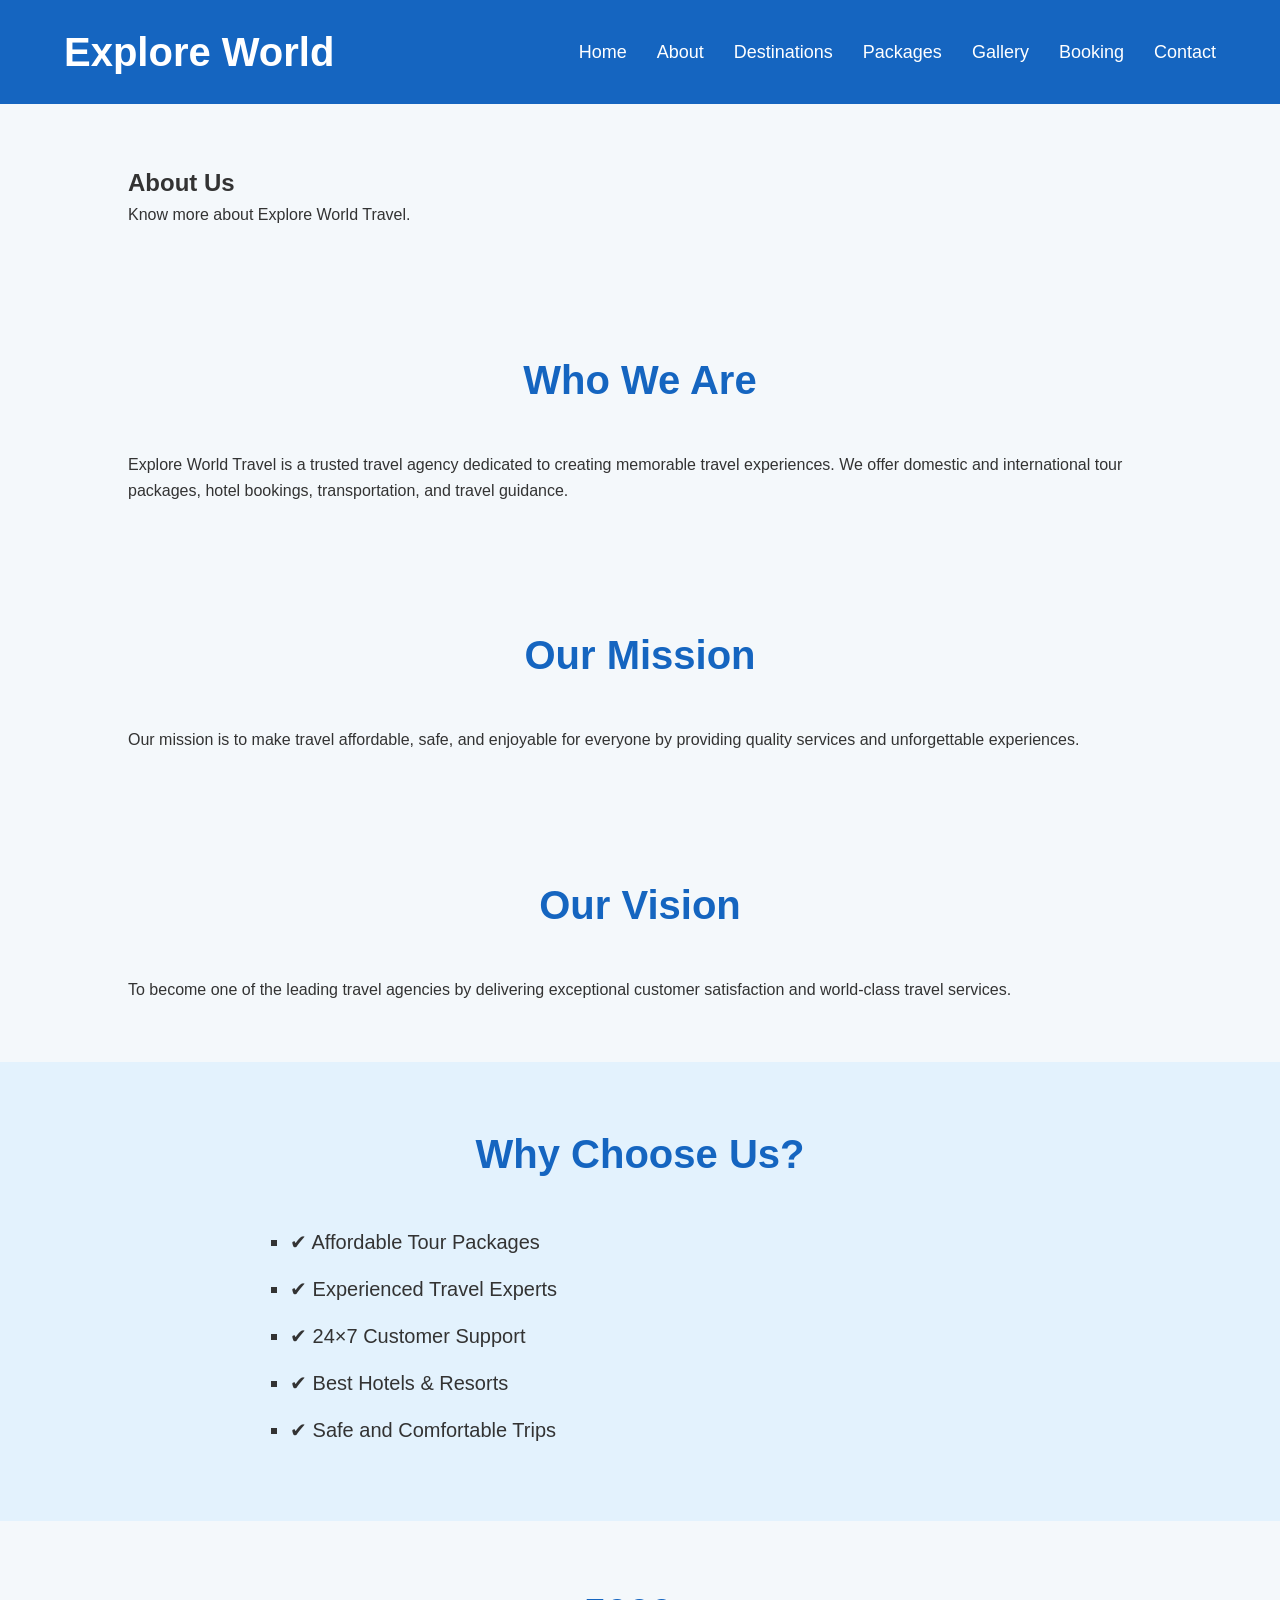
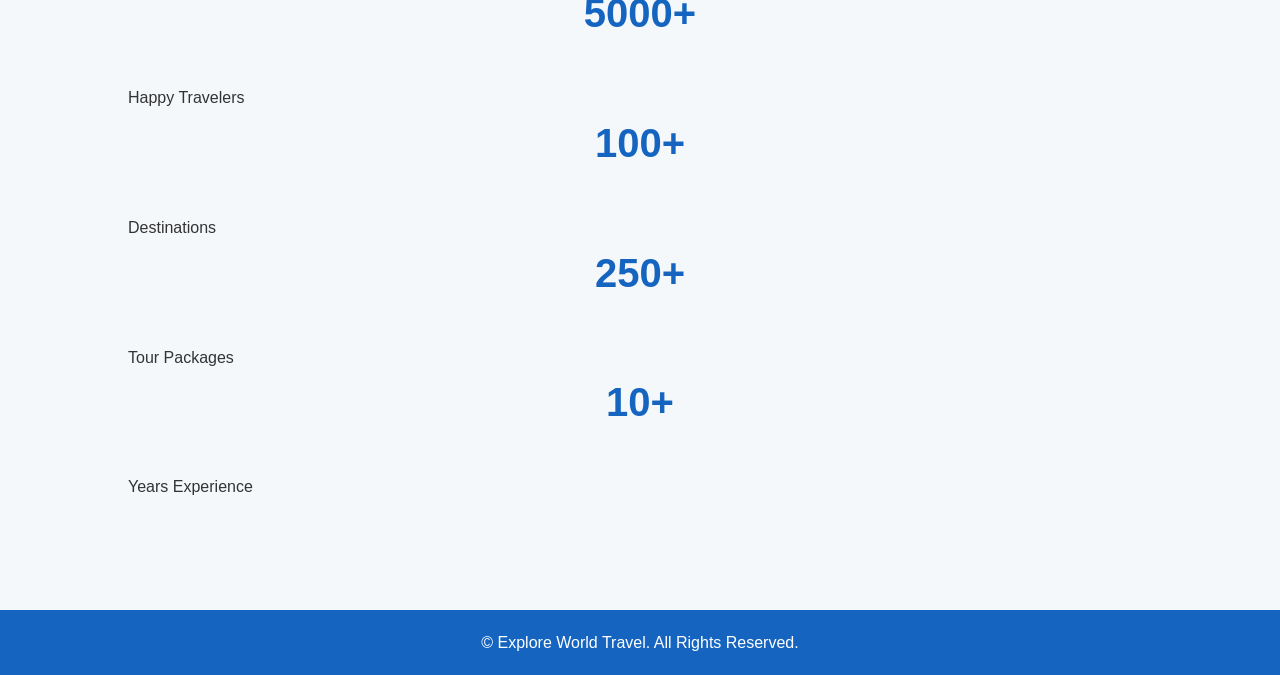
<file: about.html>
<!DOCTYPE html>
<html lang="en">
<head>

<meta charset="UTF-8">

<meta name="viewport" content="width=device-width, initial-scale=1.0">

<meta name="description"
content="Explore World Travel offers affordable tour packages, holiday trips, destination booking and travel services.">

<meta name="keywords"
content="Travel, Tourism, Vacation, Holiday, Paris, Maldives, Dubai, Goa, Booking">

<meta name="author"
content="Your Name">

<title>Explore World Travel</title>

<link rel="stylesheet" href="style.css">

</head>
<body>

<!-- Navigation -->

<header>

<nav>

<h2 class="logo">Explore World</h2>

<ul>

<li><a href="index.html">Home</a></li>
<li><a href="about.html">About</a></li>
<li><a href="destinations.html">Destinations</a></li>
<li><a href="packages.html">Packages</a></li>
<li><a href="gallery.html">Gallery</a></li>
<li><a href="booking.html">Booking</a></li>
<li><a href="contact.html">Contact</a></li>

</ul>

</nav>

</header>

<!-- About Hero -->

<section class="page-banner">

<h1>About Us</h1>

<p>Know more about Explore World Travel.</p>

</section>

<!-- About Section -->

<section class="about">

<h2>Who We Are</h2>

<p>

Explore World Travel is a trusted travel agency dedicated to creating
memorable travel experiences. We offer domestic and international tour
packages, hotel bookings, transportation, and travel guidance.

</p>

</section>

<!-- Mission -->

<section class="mission">

<h2>Our Mission</h2>

<p>

Our mission is to make travel affordable, safe, and enjoyable for
everyone by providing quality services and unforgettable experiences.

</p>

</section>

<!-- Vision -->

<section class="vision">

<h2>Our Vision</h2>

<p>

To become one of the leading travel agencies by delivering exceptional
customer satisfaction and world-class travel services.

</p>

</section>

<!-- Why Choose Us -->

<section class="why">

<h2>Why Choose Us?</h2>

<ul>

<li>✔ Affordable Tour Packages</li>

<li>✔ Experienced Travel Experts</li>

<li>✔ 24×7 Customer Support</li>

<li>✔ Best Hotels & Resorts</li>

<li>✔ Safe and Comfortable Trips</li>

</ul>

</section>

<!-- Statistics -->

<section class="stats">

<div class="stat">

<h2>5000+</h2>

<p>Happy Travelers</p>

</div>

<div class="stat">

<h2>100+</h2>

<p>Destinations</p>

</div>

<div class="stat">

<h2>250+</h2>

<p>Tour Packages</p>

</div>

<div class="stat">

<h2>10+</h2>

<p>Years Experience</p>

</div>

</section>

<!-- Footer -->

<footer>

<p>

© <span id="year"></span> Explore World Travel.
All Rights Reserved.

</p>

</footer>

<script src="script.js"></script>

</body>

</html>
</file>
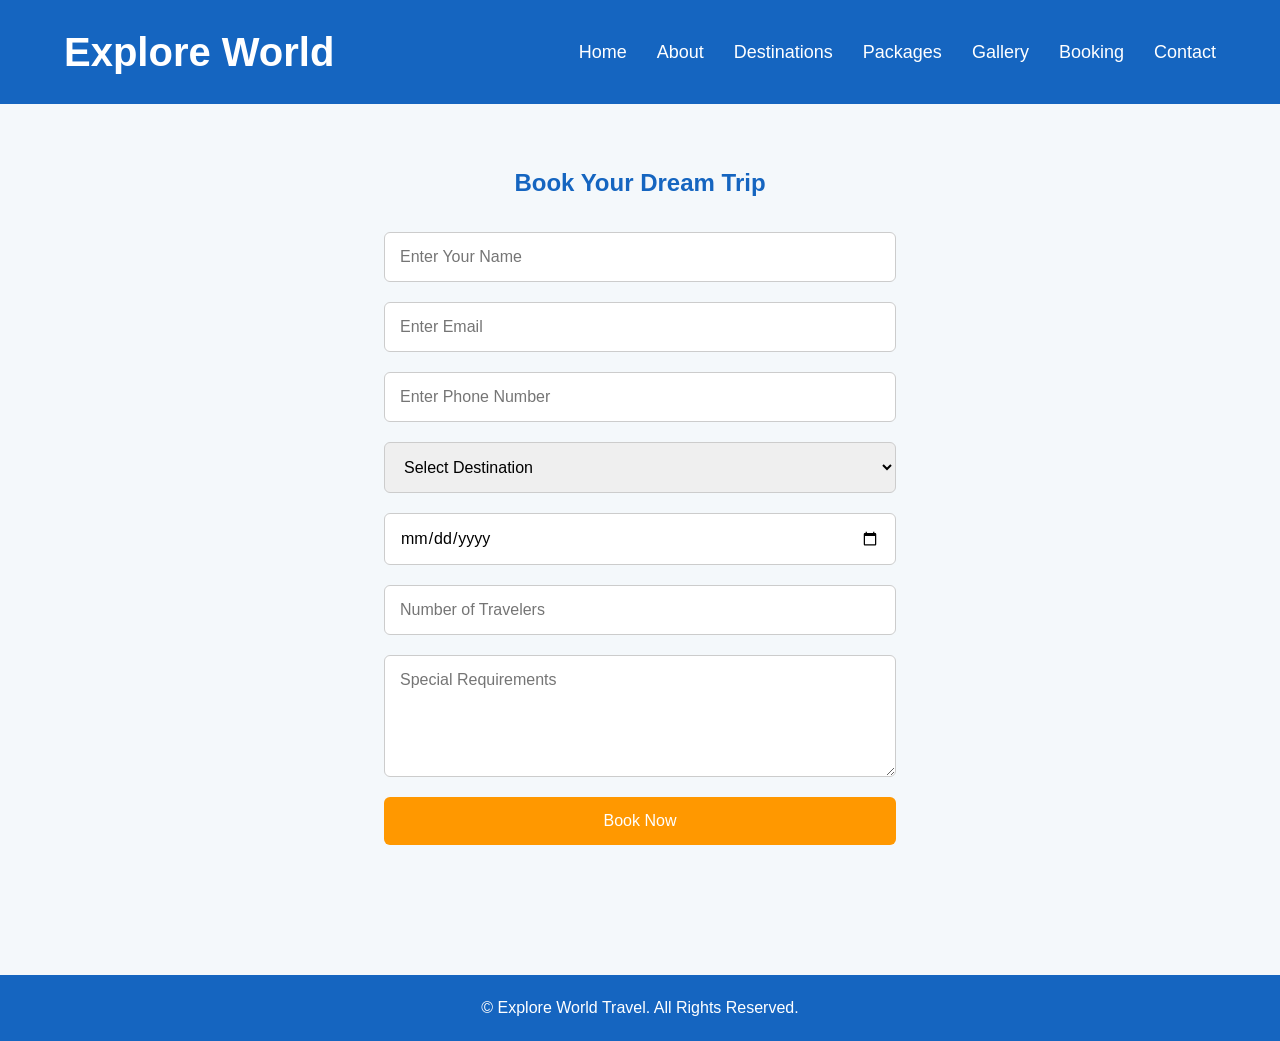
<file: booking.html>
<!DOCTYPE html>
<html lang="en">

<head>

<meta charset="UTF-8">

<meta name="viewport" content="width=device-width, initial-scale=1.0">

<meta name="description"
content="Explore World Travel offers affordable tour packages, holiday trips, destination booking and travel services.">

<meta name="keywords"
content="Travel, Tourism, Vacation, Holiday, Paris, Maldives, Dubai, Goa, Booking">

<meta name="author"
content="Your Name">

<title>Explore World Travel</title>

<link rel="stylesheet" href="style.css">

</head>
<body>

<header>
<nav>

<h2 class="logo">Explore World</h2>

<ul>
<li><a href="index.html">Home</a></li>
<li><a href="about.html">About</a></li>
<li><a href="destinations.html">Destinations</a></li>
<li><a href="packages.html">Packages</a></li>
<li><a href="gallery.html">Gallery</a></li>
<li><a href="booking.html">Booking</a></li>
<li><a href="contact.html">Contact</a></li>
</ul>

</nav>
</header>

<section class="booking">

<h1>Book Your Dream Trip</h1>

<form onsubmit="return validateForm()">

<input
type="text"
id="name"
placeholder="Enter Your Name">

<input
type="email"
id="email"
placeholder="Enter Email">

<input
type="text"
id="phone"
placeholder="Enter Phone Number">

<select id="destination">

<option value="">Select Destination</option>

<option>Paris</option>

<option>Switzerland</option>

<option>Maldives</option>

<option>Dubai</option>

<option>Bali</option>

<option>Goa</option>

</select>

<input
type="date"
id="date">

<input
type="number"
id="persons"
placeholder="Number of Travelers"
min="1">

<textarea
rows="5"
placeholder="Special Requirements"></textarea>

<input
type="submit"
value="Book Now"
class="btn">

</form>

</section>

<footer>

<p>&copy; <span id="year"></span> Explore World Travel. All Rights Reserved.</p>

</footer>

<script src="script.js"></script>

</body>

</html>
</file>
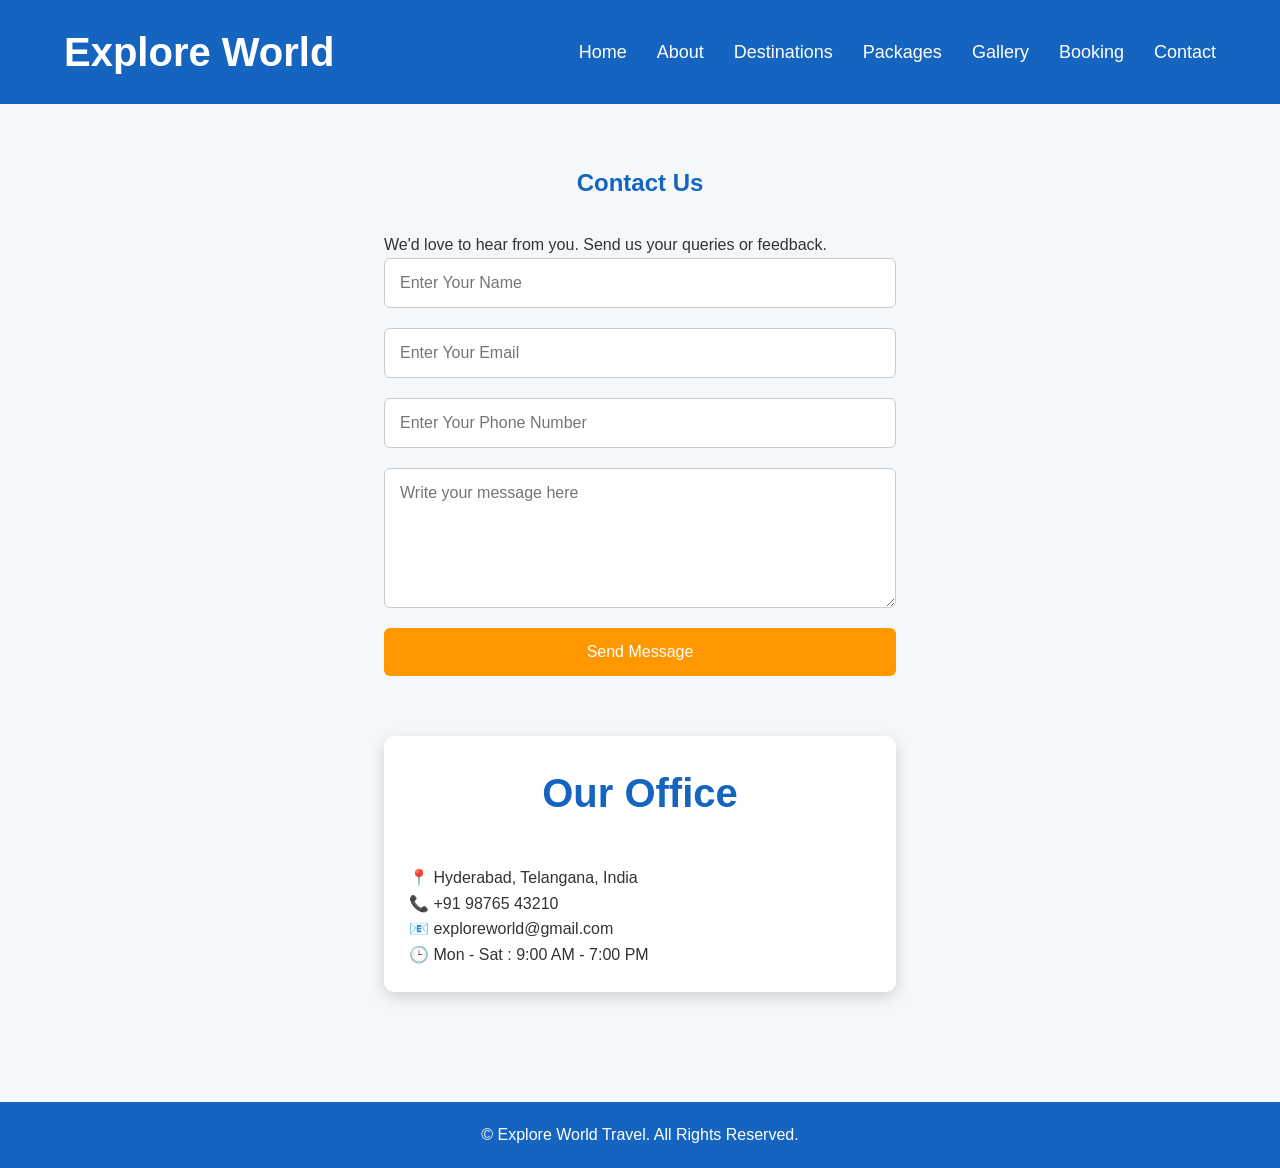
<file: contact.html>
<!DOCTYPE html>
<html lang="en">

<head>

<meta charset="UTF-8">

<meta name="viewport" content="width=device-width, initial-scale=1.0">

<meta name="description"
content="Explore World Travel offers affordable tour packages, holiday trips, destination booking and travel services.">

<meta name="keywords"
content="Travel, Tourism, Vacation, Holiday, Paris, Maldives, Dubai, Goa, Booking">

<meta name="author"
content="Your Name">

<title>Explore World Travel</title>

<link rel="stylesheet" href="style.css">

</head>

<body>

<header>

<nav>

<h2 class="logo">Explore World</h2>

<ul>

<li><a href="index.html">Home</a></li>

<li><a href="about.html">About</a></li>

<li><a href="destinations.html">Destinations</a></li>

<li><a href="packages.html">Packages</a></li>

<li><a href="gallery.html">Gallery</a></li>

<li><a href="booking.html">Booking</a></li>

<li><a href="contact.html">Contact</a></li>

</ul>

</nav>

</header>

<section class="contact">

<h1>Contact Us</h1>

<p>We'd love to hear from you. Send us your queries or feedback.</p>

<form onsubmit="return contactForm()">

<input
type="text"
id="cname"
placeholder="Enter Your Name">

<input
type="email"
id="cemail"
placeholder="Enter Your Email">

<input
type="text"
id="cphone"
placeholder="Enter Your Phone Number">

<textarea
id="message"
rows="6"
placeholder="Write your message here"></textarea>

<input
type="submit"
value="Send Message"
class="btn">

</form>

<div class="contact-details">

<h2>Our Office</h2>

<p>📍 Hyderabad, Telangana, India</p>

<p>📞 +91 98765 43210</p>

<p>📧 exploreworld@gmail.com</p>

<p>🕒 Mon - Sat : 9:00 AM - 7:00 PM</p>

</div>

</section>

<footer>

<p>&copy; <span id="year"></span> Explore World Travel. All Rights Reserved.</p>

</footer>

<script src="script.js"></script>

</body>

</html>
</file>
<file: style.css>
/* Reset */

*{
    margin:0;
    padding:0;
    box-sizing:border-box;
    font-family:Arial, Helvetica, sans-serif;
}

body{
    background:#f4f8fb;
    color:#333;
    line-height:1.6;
}

/* Navigation */

header{
    background:#1565c0;
    position:sticky;
    top:0;
    z-index:1000;
}

nav{
    width:90%;
    margin:auto;
    display:flex;
    justify-content:space-between;
    align-items:center;
    padding:20px 0;
}

.logo{
    color:white;
    font-size:40px;
    font-weight:bold;
}

nav ul{
    display:flex;
    list-style:none;
}

nav ul li{
    margin-left:30px;
}

nav ul li a{
    text-decoration:none;
    color:white;
    font-size:18px;
    transition:.3s;
}

nav ul li a:hover{
    color:#ffd54f;
}

/* Hero */

.hero{
    height:90vh;
    display:flex;
    flex-direction:column;
    justify-content:center;
    align-items:center;
    text-align:center;
    padding:20px;
    background:linear-gradient(135deg,#90caf9,#e3f2fd);
}

.hero h1{
    font-size:60px;
    color:#0d47a1;
    margin-bottom:20px;
}

.hero p{
    font-size:24px;
    color:#263238;
    margin-bottom:40px;
    max-width:800px;
}

.btn{
    display:inline-block;
    padding:15px 35px;
    background:#ff9800;
    color:white;
    text-decoration:none;
    border-radius:8px;
    font-size:20px;
    transition:.3s;
}

.btn:hover{
    background:#f57c00;
}

/* Sections */

section{
    padding:60px 10%;
}

section h2{
    text-align:center;
    font-size:40px;
    color:#1565c0;
    margin-bottom:40px;
}

/* Cards */

.cards{
    display:flex;
    justify-content:center;
    flex-wrap:wrap;
    gap:30px;
}

.card{
    width:320px;
    background:white;
    border-radius:12px;
    overflow:hidden;
    box-shadow:0 5px 15px rgba(0,0,0,.15);
    text-align:center;
    transition:.3s;
}

.card:hover{
    transform:translateY(-10px);
}

.card img{
    width:100%;
    height:220px;
    object-fit:cover;
}

.card h3{
    margin:20px 0 10px;
    color:#1565c0;
}

.card p{
    padding:0 20px 20px;
}

/* Why Section */

.why{
    background:#e3f2fd;
}

.why ul{
    max-width:700px;
    margin:auto;
    list-style:square;
    font-size:20px;
}

.why li{
    margin:15px 0;
}

/* Gallery */

.gallery{
    text-align:center;
}

.gallery-container{
    display:grid;
    grid-template-columns:repeat(3,1fr);
    gap:20px;
    margin-top:40px;
}

.gallery-item img{
    width:100%;
    height:250px;
    object-fit:cover;
    border-radius:10px;
    transition:.4s;
}

.gallery-item img:hover{
    transform:scale(1.05);
}

/* Forms */

.booking,
.contact{
    width:60%;
    margin:auto;
}

.booking h1,
.contact h1{
    text-align:center;
    color:#1565c0;
    margin-bottom:30px;
}

.booking form,
.contact form{
    display:flex;
    flex-direction:column;
}

.booking input,
.booking select,
.booking textarea,
.contact input,
.contact textarea{
    padding:15px;
    margin-bottom:20px;
    border:1px solid #ccc;
    border-radius:6px;
    font-size:16px;
}

.booking input[type=submit],
.contact input[type=submit]{
    background:#ff9800;
    color:white;
    border:none;
    cursor:pointer;
}

.booking input[type=submit]:hover,
.contact input[type=submit]:hover{
    background:#f57c00;
}

/* Contact Details */

.contact-details{
    margin-top:40px;
    background:white;
    padding:25px;
    border-radius:10px;
    box-shadow:0 5px 15px rgba(0,0,0,.15);
}

/* Location */

.location h2{
    margin-bottom:40px;
}

/* Footer */

footer{
    background:#1565c0;
    color:white;
    text-align:center;
    padding:20px;
    margin-top:50px;
}

/* Responsive */

@media(max-width:992px){

nav{
    flex-direction:column;
}

nav ul{
    flex-wrap:wrap;
    justify-content:center;
    margin-top:20px;
}

.gallery-container{
    grid-template-columns:repeat(2,1fr);
}

.booking,
.contact{
    width:90%;
}

.hero h1{
    font-size:45px;
}

}

@media(max-width:768px){

nav ul{
    flex-direction:column;
    align-items:center;
}

nav ul li{
    margin:10px 0;
}

.hero{
    height:70vh;
}

.hero h1{
    font-size:34px;
}

.hero p{
    font-size:18px;
}

.cards{
    flex-direction:column;
    align-items:center;
}

.card{
    width:95%;
}

.gallery-container{
    grid-template-columns:1fr;
}

.logo{
    font-size:30px;
}

section h2{
    font-size:32px;
}

.booking,
.contact{
    width:95%;
}

}
</file>
